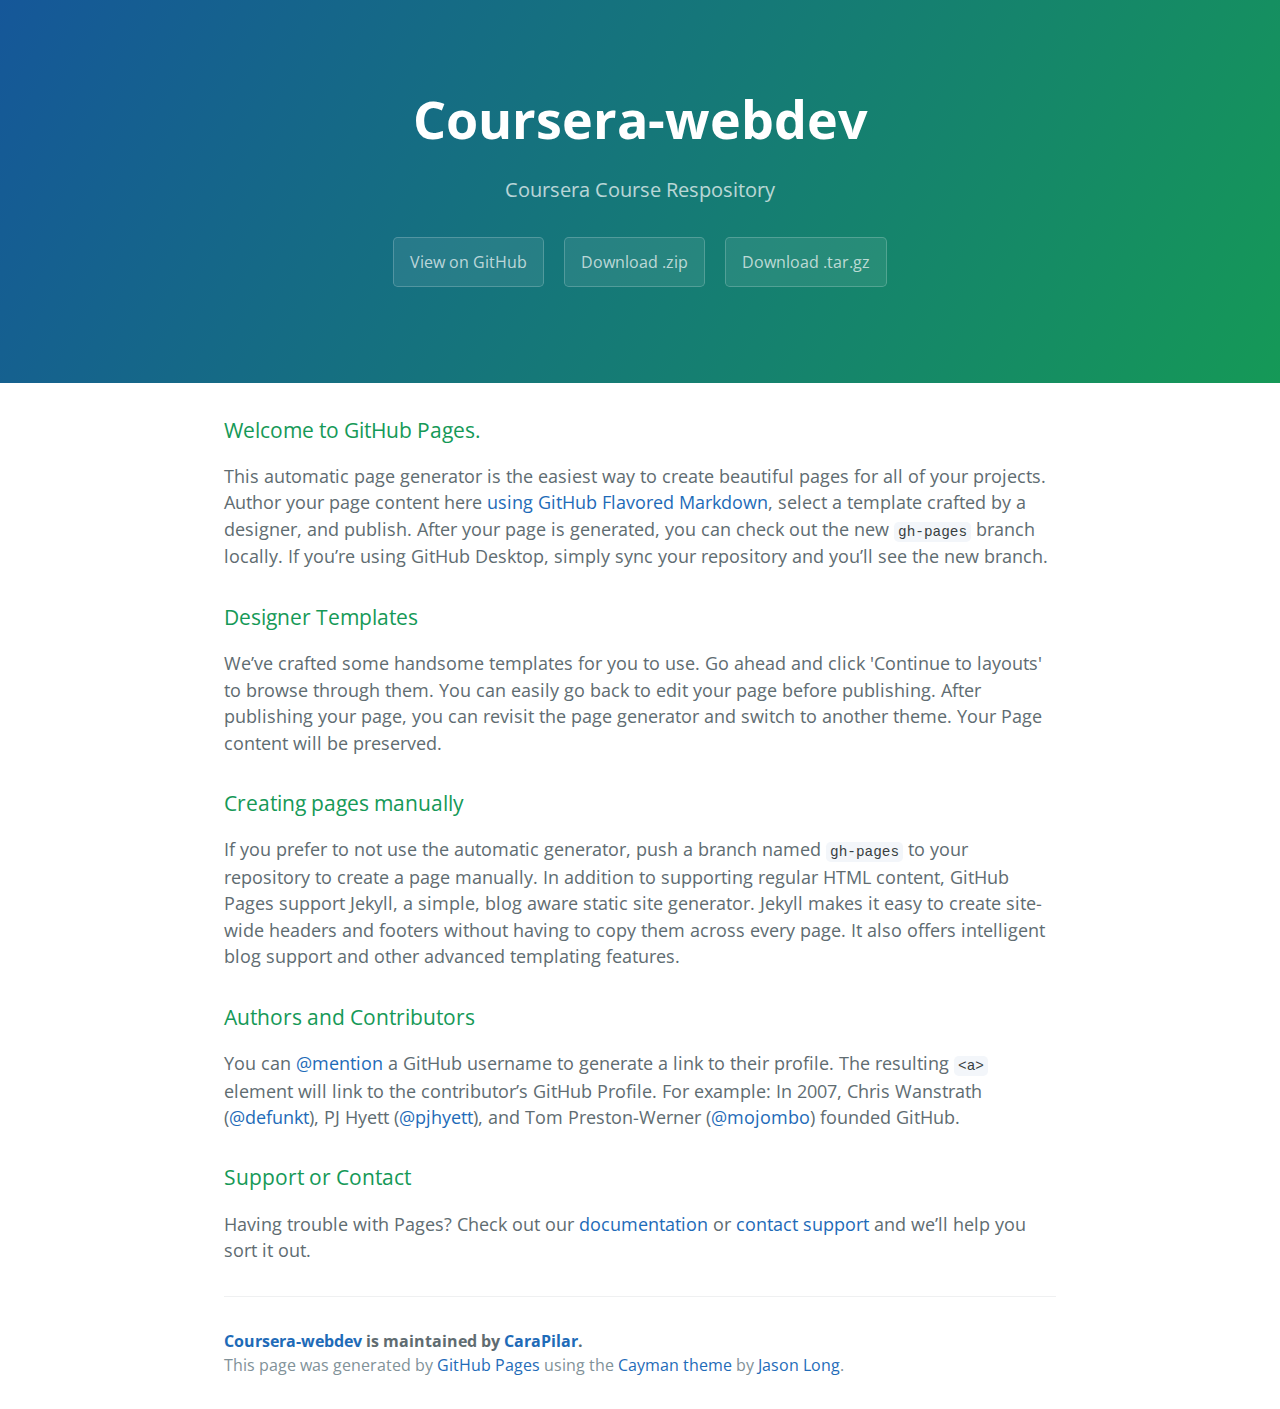
<file: index.html>
<!DOCTYPE html>
<html lang="en-us">
  <head>
    <meta charset="UTF-8">
    <title>Coursera-webdev by CaraPilar</title>
    <meta name="viewport" content="width=device-width, initial-scale=1">
    <link rel="stylesheet" type="text/css" href="stylesheets/normalize.css" media="screen">
    <link href='https://fonts.googleapis.com/css?family=Open+Sans:400,700' rel='stylesheet' type='text/css'>
    <link rel="stylesheet" type="text/css" href="stylesheets/stylesheet.css" media="screen">
    <link rel="stylesheet" type="text/css" href="stylesheets/github-light.css" media="screen">
  </head>
  <body>
    <section class="page-header">
      <h1 class="project-name">Coursera-webdev</h1>
      <h2 class="project-tagline">Coursera Course Respository</h2>
      <a href="https://github.com/CaraPilar/coursera-webdev" class="btn">View on GitHub</a>
      <a href="https://github.com/CaraPilar/coursera-webdev/zipball/master" class="btn">Download .zip</a>
      <a href="https://github.com/CaraPilar/coursera-webdev/tarball/master" class="btn">Download .tar.gz</a>
    </section>

    <section class="main-content">
      <h3>
<a id="welcome-to-github-pages" class="anchor" href="#welcome-to-github-pages" aria-hidden="true"><span aria-hidden="true" class="octicon octicon-link"></span></a>Welcome to GitHub Pages.</h3>

<p>This automatic page generator is the easiest way to create beautiful pages for all of your projects. Author your page content here <a href="https://guides.github.com/features/mastering-markdown/">using GitHub Flavored Markdown</a>, select a template crafted by a designer, and publish. After your page is generated, you can check out the new <code>gh-pages</code> branch locally. If you’re using GitHub Desktop, simply sync your repository and you’ll see the new branch.</p>

<h3>
<a id="designer-templates" class="anchor" href="#designer-templates" aria-hidden="true"><span aria-hidden="true" class="octicon octicon-link"></span></a>Designer Templates</h3>

<p>We’ve crafted some handsome templates for you to use. Go ahead and click 'Continue to layouts' to browse through them. You can easily go back to edit your page before publishing. After publishing your page, you can revisit the page generator and switch to another theme. Your Page content will be preserved.</p>

<h3>
<a id="creating-pages-manually" class="anchor" href="#creating-pages-manually" aria-hidden="true"><span aria-hidden="true" class="octicon octicon-link"></span></a>Creating pages manually</h3>

<p>If you prefer to not use the automatic generator, push a branch named <code>gh-pages</code> to your repository to create a page manually. In addition to supporting regular HTML content, GitHub Pages support Jekyll, a simple, blog aware static site generator. Jekyll makes it easy to create site-wide headers and footers without having to copy them across every page. It also offers intelligent blog support and other advanced templating features.</p>

<h3>
<a id="authors-and-contributors" class="anchor" href="#authors-and-contributors" aria-hidden="true"><span aria-hidden="true" class="octicon octicon-link"></span></a>Authors and Contributors</h3>

<p>You can <a href="https://help.github.com/articles/basic-writing-and-formatting-syntax/#mentioning-users-and-teams" class="user-mention">@mention</a> a GitHub username to generate a link to their profile. The resulting <code>&lt;a&gt;</code> element will link to the contributor’s GitHub Profile. For example: In 2007, Chris Wanstrath (<a href="https://github.com/defunkt" class="user-mention">@defunkt</a>), PJ Hyett (<a href="https://github.com/pjhyett" class="user-mention">@pjhyett</a>), and Tom Preston-Werner (<a href="https://github.com/mojombo" class="user-mention">@mojombo</a>) founded GitHub.</p>

<h3>
<a id="support-or-contact" class="anchor" href="#support-or-contact" aria-hidden="true"><span aria-hidden="true" class="octicon octicon-link"></span></a>Support or Contact</h3>

<p>Having trouble with Pages? Check out our <a href="https://help.github.com/pages">documentation</a> or <a href="https://github.com/contact">contact support</a> and we’ll help you sort it out.</p>

      <footer class="site-footer">
        <span class="site-footer-owner"><a href="https://github.com/CaraPilar/coursera-webdev">Coursera-webdev</a> is maintained by <a href="https://github.com/CaraPilar">CaraPilar</a>.</span>

        <span class="site-footer-credits">This page was generated by <a href="https://pages.github.com">GitHub Pages</a> using the <a href="https://github.com/jasonlong/cayman-theme">Cayman theme</a> by <a href="https://twitter.com/jasonlong">Jason Long</a>.</span>
      </footer>

    </section>

  
  </body>
</html>
</file>
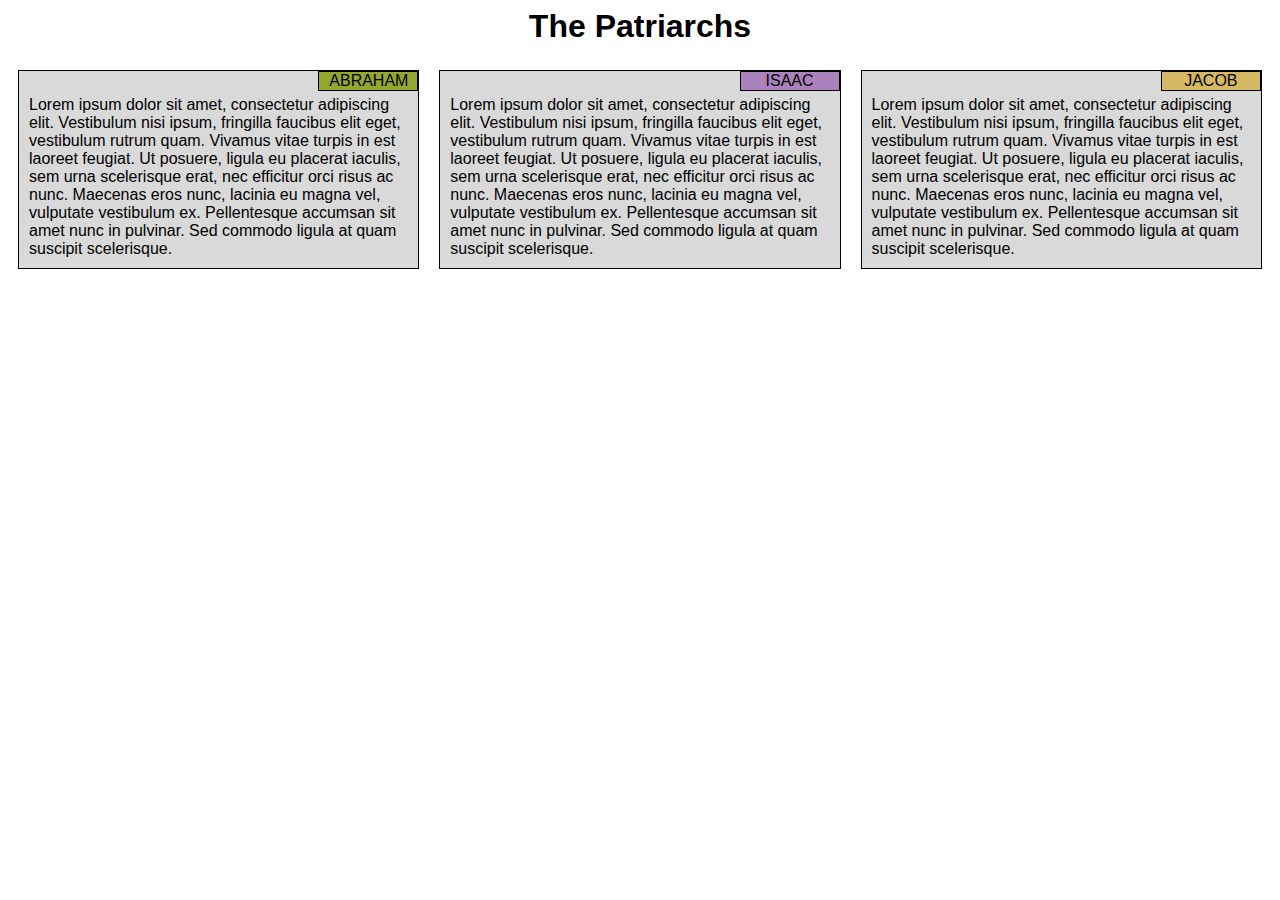
<file: assign1/index.html>
<html>
<head>
	<title>The Patriarchs</title>
	<link rel="stylesheet" href="css/styles.css">
	<meta name="viewport" content="width=device-width, initial-scale=1">
</head>
<body>
	<h1>The Patriarchs</h1>
	<div class="row">
		<div id="Abraham"class="col-md-6 col-lg-4"><div class="content"><div class="title">Abraham</div>Lorem ipsum dolor sit amet, consectetur adipiscing elit. Vestibulum nisi ipsum, fringilla faucibus elit eget, vestibulum rutrum quam. Vivamus vitae turpis in est laoreet feugiat. Ut posuere, ligula eu placerat iaculis, sem urna scelerisque erat, nec efficitur orci risus ac nunc. Maecenas eros nunc, lacinia eu magna vel, vulputate vestibulum ex. Pellentesque accumsan sit amet nunc in pulvinar. Sed commodo ligula at quam suscipit scelerisque.</div></div>
		<div id="Isaac" class="col-md-6 col-lg-4"><div class="content"><div class="title">Isaac</div>Lorem ipsum dolor sit amet, consectetur adipiscing elit. Vestibulum nisi ipsum, fringilla faucibus elit eget, vestibulum rutrum quam. Vivamus vitae turpis in est laoreet feugiat. Ut posuere, ligula eu placerat iaculis, sem urna scelerisque erat, nec efficitur orci risus ac nunc. Maecenas eros nunc, lacinia eu magna vel, vulputate vestibulum ex. Pellentesque accumsan sit amet nunc in pulvinar. Sed commodo ligula at quam suscipit scelerisque.</div></div>
		<div id="Jacob" class="col-md-12 col-lg-4"><div class="content"><div class="title">Jacob</div>Lorem ipsum dolor sit amet, consectetur adipiscing elit. Vestibulum nisi ipsum, fringilla faucibus elit eget, vestibulum rutrum quam. Vivamus vitae turpis in est laoreet feugiat. Ut posuere, ligula eu placerat iaculis, sem urna scelerisque erat, nec efficitur orci risus ac nunc. Maecenas eros nunc, lacinia eu magna vel, vulputate vestibulum ex. Pellentesque accumsan sit amet nunc in pulvinar. Sed commodo ligula at quam suscipit scelerisque.</div></div>


	</div>
</body>
</html>
</file>
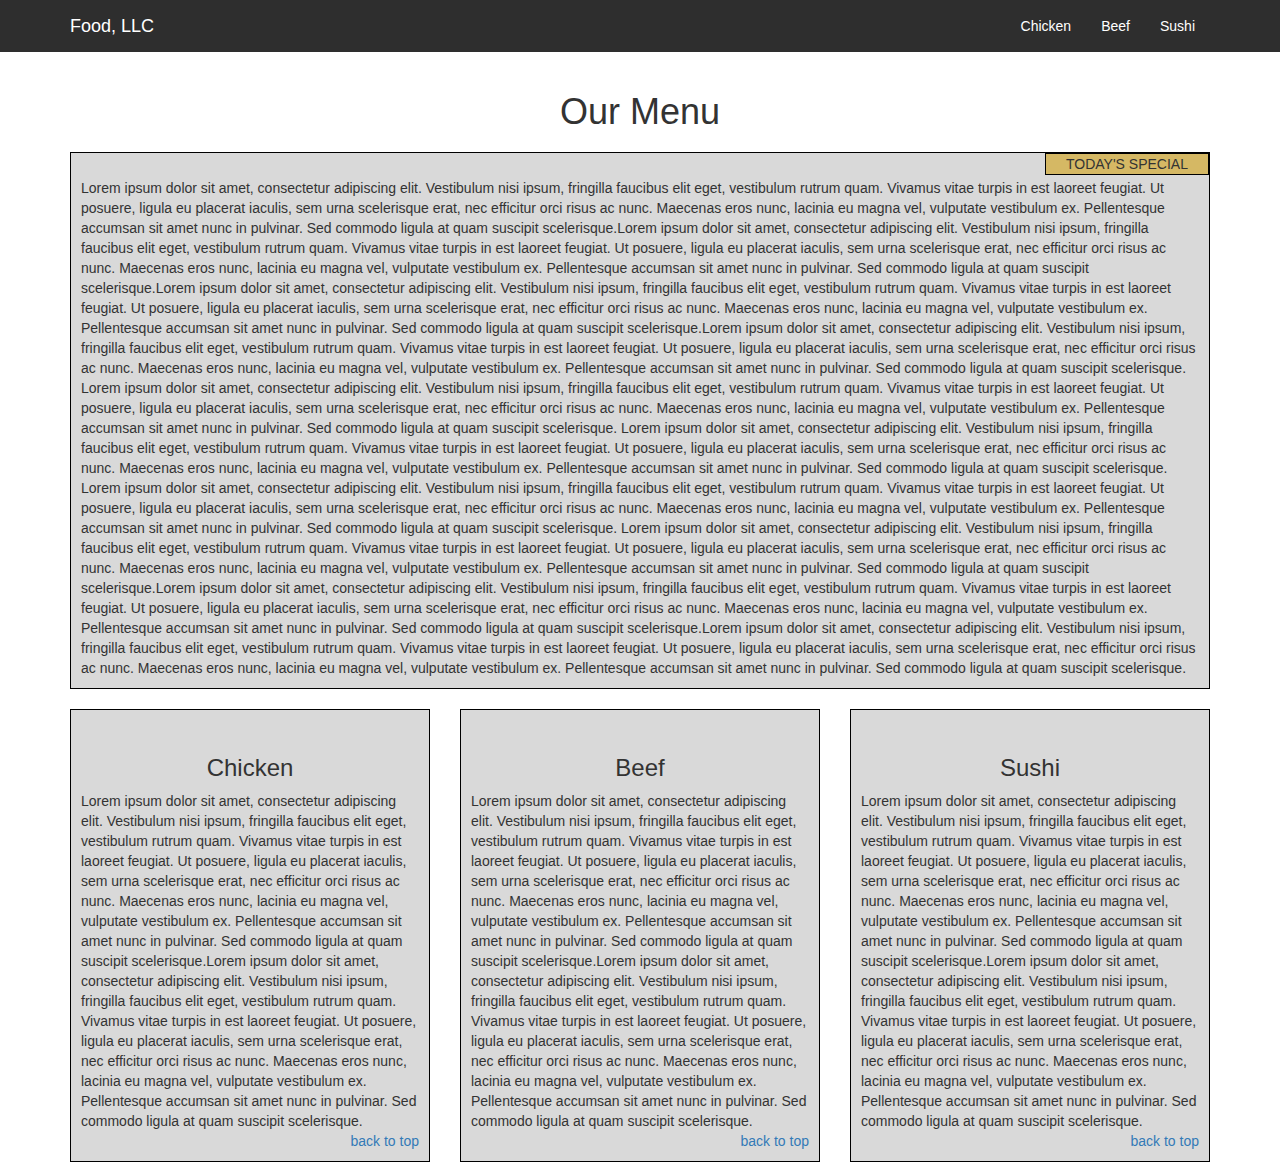
<file: module3/index.html>
<!doctype html>
<html lang="en">
	<head>
		<meta charset="utf-8">
		<meta http-equiv="X-UA-Compatible" content="IE=edge">
		<meta name="viewport" content="width=device-width, initial-scale=1">
		<title>Module 3 Assignment</title>
		<link rel="stylesheet" href="css/bootstrap.min.css">
		<link rel="stylesheet" href="css/styles.css">
		<link href='https://fonts.googleapis.com/css?family=Oxygen:400,300,700' rel='stylesheet' type='text/css'>
		<link href='https://fonts.googleapis.com/css?family=Lora' rel='stylesheet' type='text/css'>
	</head>
	<body>
		<header>
			<nav id="header-nav" class="navbar navbar-default">
				<div class="container">
					<div class="navbar-header">
						<div class="navbar-brand">
							<a href="index.html">Food, LLC</a>
						</div>
						<button id="navbarToggle" type="button" class="navbar-toggle collapsed" data-toggle="collapse" data-target="#collapsable-nav" aria-expanded="false">
							<span class="sr-only">Toggle navigation</span>
							<span class="icon-bar"></span>
							<span class="icon-bar"></span>
							<span class="icon-bar"></span>
						</button>
					</div>
					
					<div id="collapsable-nav" class="collapse navbar-collapse">
						<ul id="nav-list" class="nav navbar-nav navbar-right">
							<li id="navMenuButton">
								<a href="#Chicken">
									Chicken
								</a>
							</li>
							<li>
								<a href="#Beef">
									Beef
								</a>
							</li>
							<li>
								<a href="#Sushi">
									Sushi
								</a>
							</li>
						</ul><!-- #nav-list -->
					</div><!-- .collapse .navbar-collapse -->
				</div><!-- .container -->
							
			</nav><!-- #header-nav -->
		</header>
		<div class="container">
			<h1 id="Title" class="text-center">Our Menu</h1>
			<section>
				<div class="row">
					<div id="Special" class="col-xs-12">
						<div class="content">
							<div class="title">Today's Special</div>
							Lorem ipsum dolor sit amet, consectetur adipiscing elit. Vestibulum nisi ipsum, fringilla faucibus elit eget, vestibulum rutrum quam. Vivamus vitae turpis in est laoreet feugiat. Ut posuere, ligula eu placerat iaculis, sem urna scelerisque erat, nec efficitur orci risus ac nunc. Maecenas eros nunc, lacinia eu magna vel, vulputate vestibulum ex. Pellentesque accumsan sit amet nunc in pulvinar. Sed commodo ligula at quam suscipit scelerisque.Lorem ipsum dolor sit amet, consectetur adipiscing elit. Vestibulum nisi ipsum, fringilla faucibus elit eget, vestibulum rutrum quam. Vivamus vitae turpis in est laoreet feugiat. Ut posuere, ligula eu placerat iaculis, sem urna scelerisque erat, nec efficitur orci risus ac nunc. Maecenas eros nunc, lacinia eu magna vel, vulputate vestibulum ex. Pellentesque accumsan sit amet nunc in pulvinar. Sed commodo ligula at quam suscipit scelerisque.Lorem ipsum dolor sit amet, consectetur adipiscing elit. Vestibulum nisi ipsum, fringilla faucibus elit eget, vestibulum rutrum quam. Vivamus vitae turpis in est laoreet feugiat. Ut posuere, ligula eu placerat iaculis, sem urna scelerisque erat, nec efficitur orci risus ac nunc. Maecenas eros nunc, lacinia eu magna vel, vulputate vestibulum ex. Pellentesque accumsan sit amet nunc in pulvinar. Sed commodo ligula at quam suscipit scelerisque.Lorem ipsum dolor sit amet, consectetur adipiscing elit. Vestibulum nisi ipsum, fringilla faucibus elit eget, vestibulum rutrum quam. Vivamus vitae turpis in est laoreet feugiat. Ut posuere, ligula eu placerat iaculis, sem urna scelerisque erat, nec efficitur orci risus ac nunc. Maecenas eros nunc, lacinia eu magna vel, vulputate vestibulum ex. Pellentesque accumsan sit amet nunc in pulvinar. Sed commodo ligula at quam suscipit scelerisque.
							Lorem ipsum dolor sit amet, consectetur adipiscing elit. Vestibulum nisi ipsum, fringilla faucibus elit eget, vestibulum rutrum quam. Vivamus vitae turpis in est laoreet feugiat. Ut posuere, ligula eu placerat iaculis, sem urna scelerisque erat, nec efficitur orci risus ac nunc. Maecenas eros nunc, lacinia eu magna vel, vulputate vestibulum ex. Pellentesque accumsan sit amet nunc in pulvinar. Sed commodo ligula at quam suscipit scelerisque.
							Lorem ipsum dolor sit amet, consectetur adipiscing elit. Vestibulum nisi ipsum, fringilla faucibus elit eget, vestibulum rutrum quam. Vivamus vitae turpis in est laoreet feugiat. Ut posuere, ligula eu placerat iaculis, sem urna scelerisque erat, nec efficitur orci risus ac nunc. Maecenas eros nunc, lacinia eu magna vel, vulputate vestibulum ex. Pellentesque accumsan sit amet nunc in pulvinar. Sed commodo ligula at quam suscipit scelerisque.
							Lorem ipsum dolor sit amet, consectetur adipiscing elit. Vestibulum nisi ipsum, fringilla faucibus elit eget, vestibulum rutrum quam. Vivamus vitae turpis in est laoreet feugiat. Ut posuere, ligula eu placerat iaculis, sem urna scelerisque erat, nec efficitur orci risus ac nunc. Maecenas eros nunc, lacinia eu magna vel, vulputate vestibulum ex. Pellentesque accumsan sit amet nunc in pulvinar. Sed commodo ligula at quam suscipit scelerisque.
							Lorem ipsum dolor sit amet, consectetur adipiscing elit. Vestibulum nisi ipsum, fringilla faucibus elit eget, vestibulum rutrum quam. Vivamus vitae turpis in est laoreet feugiat. Ut posuere, ligula eu placerat iaculis, sem urna scelerisque erat, nec efficitur orci risus ac nunc. Maecenas eros nunc, lacinia eu magna vel, vulputate vestibulum ex. Pellentesque accumsan sit amet nunc in pulvinar. Sed commodo ligula at quam suscipit scelerisque.Lorem ipsum dolor sit amet, consectetur adipiscing elit. Vestibulum nisi ipsum, fringilla faucibus elit eget, vestibulum rutrum quam. Vivamus vitae turpis in est laoreet feugiat. Ut posuere, ligula eu placerat iaculis, sem urna scelerisque erat, nec efficitur orci risus ac nunc. Maecenas eros nunc, lacinia eu magna vel, vulputate vestibulum ex. Pellentesque accumsan sit amet nunc in pulvinar. Sed commodo ligula at quam suscipit scelerisque.Lorem ipsum dolor sit amet, consectetur adipiscing elit. Vestibulum nisi ipsum, fringilla faucibus elit eget, vestibulum rutrum quam. Vivamus vitae turpis in est laoreet feugiat. Ut posuere, ligula eu placerat iaculis, sem urna scelerisque erat, nec efficitur orci risus ac nunc. Maecenas eros nunc, lacinia eu magna vel, vulputate vestibulum ex. Pellentesque accumsan sit amet nunc in pulvinar. Sed commodo ligula at quam suscipit scelerisque.
						</div>
					
					</div>
		
				</div>
			</section>
			<section>
				<div class="row">
				
					<div id="Chicken"class="col-md-6 col-lg-4"><div class="content"><h3 class="text-center">Chicken</h3>Lorem ipsum dolor sit amet, consectetur adipiscing elit. Vestibulum nisi ipsum, fringilla faucibus elit eget, vestibulum rutrum quam. Vivamus vitae turpis in est laoreet feugiat. Ut posuere, ligula eu placerat iaculis, sem urna scelerisque erat, nec efficitur orci risus ac nunc. Maecenas eros nunc, lacinia eu magna vel, vulputate vestibulum ex. Pellentesque accumsan sit amet nunc in pulvinar. Sed commodo ligula at quam suscipit scelerisque.Lorem ipsum dolor sit amet, consectetur adipiscing elit. Vestibulum nisi ipsum, fringilla faucibus elit eget, vestibulum rutrum quam. Vivamus vitae turpis in est laoreet feugiat. Ut posuere, ligula eu placerat iaculis, sem urna scelerisque erat, nec efficitur orci risus ac nunc. Maecenas eros nunc, lacinia eu magna vel, vulputate vestibulum ex. Pellentesque accumsan sit amet nunc in pulvinar. Sed commodo ligula at quam suscipit scelerisque. <div class="back-to-top"><a href="#Title">back to top</a></div></div> </div>
					<div id="Beef" class="col-md-6 col-lg-4"><div class="content"><h3 class="text-center">Beef</h3>Lorem ipsum dolor sit amet, consectetur adipiscing elit. Vestibulum nisi ipsum, fringilla faucibus elit eget, vestibulum rutrum quam. Vivamus vitae turpis in est laoreet feugiat. Ut posuere, ligula eu placerat iaculis, sem urna scelerisque erat, nec efficitur orci risus ac nunc. Maecenas eros nunc, lacinia eu magna vel, vulputate vestibulum ex. Pellentesque accumsan sit amet nunc in pulvinar. Sed commodo ligula at quam suscipit scelerisque.Lorem ipsum dolor sit amet, consectetur adipiscing elit. Vestibulum nisi ipsum, fringilla faucibus elit eget, vestibulum rutrum quam. Vivamus vitae turpis in est laoreet feugiat. Ut posuere, ligula eu placerat iaculis, sem urna scelerisque erat, nec efficitur orci risus ac nunc. Maecenas eros nunc, lacinia eu magna vel, vulputate vestibulum ex. Pellentesque accumsan sit amet nunc in pulvinar. Sed commodo ligula at quam suscipit scelerisque.<div class="back-to-top"><a href="#Title">back to top</a></div></div> </div>
					<div id="Sushi" class="col-md-12 col-lg-4"><div class="content"><h3 class="text-center">Sushi</h3>Lorem ipsum dolor sit amet, consectetur adipiscing elit. Vestibulum nisi ipsum, fringilla faucibus elit eget, vestibulum rutrum quam. Vivamus vitae turpis in est laoreet feugiat. Ut posuere, ligula eu placerat iaculis, sem urna scelerisque erat, nec efficitur orci risus ac nunc. Maecenas eros nunc, lacinia eu magna vel, vulputate vestibulum ex. Pellentesque accumsan sit amet nunc in pulvinar. Sed commodo ligula at quam suscipit scelerisque.Lorem ipsum dolor sit amet, consectetur adipiscing elit. Vestibulum nisi ipsum, fringilla faucibus elit eget, vestibulum rutrum quam. Vivamus vitae turpis in est laoreet feugiat. Ut posuere, ligula eu placerat iaculis, sem urna scelerisque erat, nec efficitur orci risus ac nunc. Maecenas eros nunc, lacinia eu magna vel, vulputate vestibulum ex. Pellentesque accumsan sit amet nunc in pulvinar. Sed commodo ligula at quam suscipit scelerisque.<div class="back-to-top"><a href="#Title">back to top</a></div></div></div>
				</div>
			</section>
			
		</div>
		<!-- jQuery (Bootstrap JS plugins depend on it) -->
		<script src="js/jquery-2.1.4.min.js"></script>
		<script src="js/bootstrap.min.js"></script>
	</body>
</html>
</file>
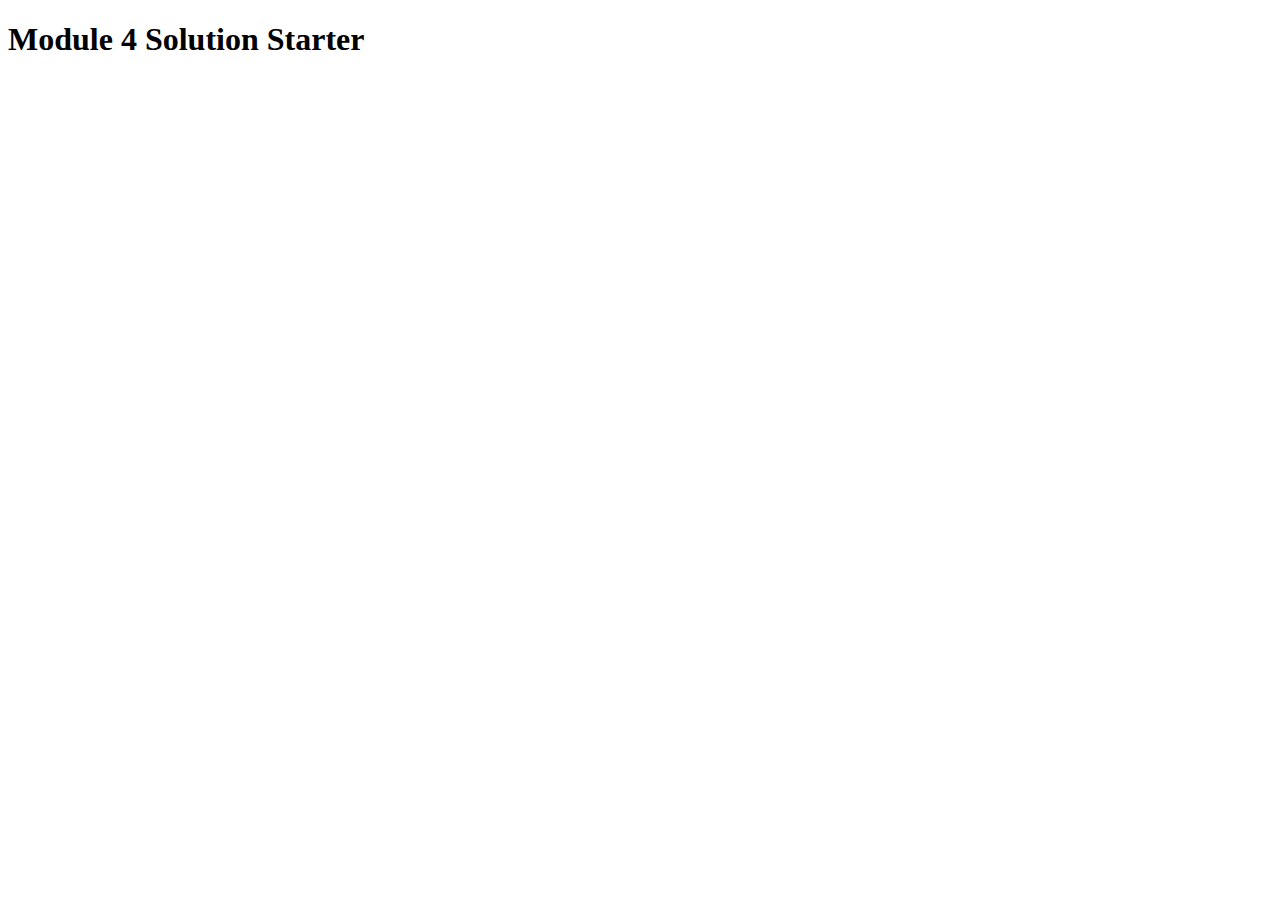
<file: module4/index.html>
<!DOCTYPE html>
<html>
<head>
  <meta charset="utf-8">
  <title>Module 4 Solution Starter</title>
  <script>
    var names = []; // DO NOT REMOVE
  </script>
  <script src="SpeakHello.js"></script>
  <script src="SpeakGoodBye.js"></script>
  <script src="script.js"></script>
</head>
<body>
  <h1>Module 4 Solution Starter</h1>
</body>
</html>
</file>
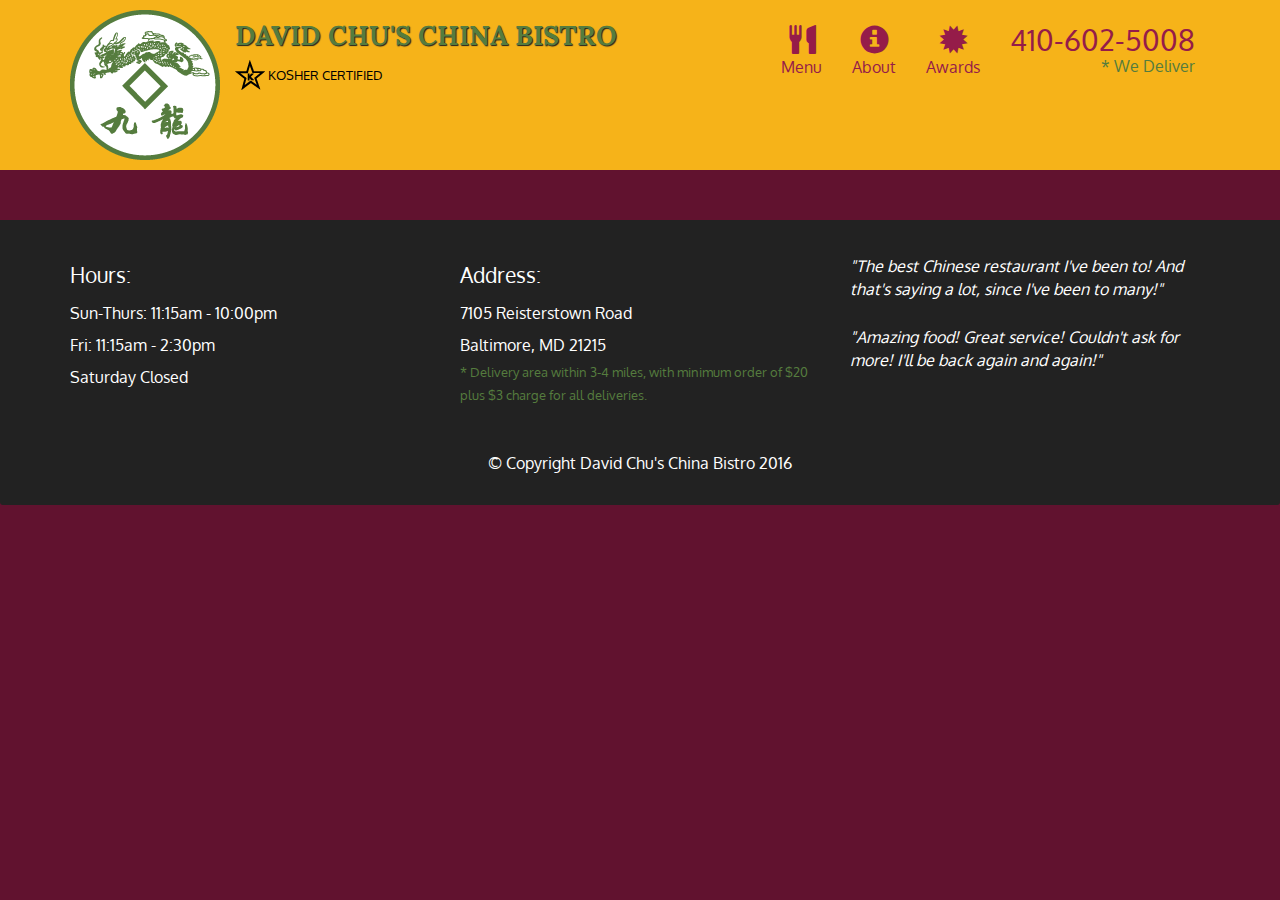
<file: Assignments/module4-solution-starter/index.html>
<!doctype html>
<html lang="en">
  <head>
    <meta charset="utf-8">
    <meta http-equiv="X-UA-Compatible" content="IE=edge">
    <meta name="viewport" content="width=device-width, initial-scale=1">
    <title>David Chu's China Bistro</title>
    <link rel="stylesheet" href="css/bootstrap.min.css">
    <link rel="stylesheet" href="css/styles.css">
    <link href='https://fonts.googleapis.com/css?family=Oxygen:400,300,700' rel='stylesheet' type='text/css'>
    <link href='https://fonts.googleapis.com/css?family=Lora' rel='stylesheet' type='text/css'>
  </head>
<body>
  <header>
    <nav id="header-nav" class="navbar navbar-default">
      <div class="container">
        <div class="navbar-header">
          <a href="index.html" class="pull-left visible-md visible-lg">
            <div id="logo-img" alt="Logo image"></div>
          </a>

          <div class="navbar-brand">
            <a href="index.html"><h1>David Chu's China Bistro</h1></a>
            <p>
              <img src="images/star-k-logo.png" alt="Kosher certification">
              <span>Kosher Certified</span>
            </p>
          </div>

          <button id="navbarToggle" type="button" class="navbar-toggle collapsed" data-toggle="collapse" data-target="#collapsable-nav" aria-expanded="false">
            <span class="sr-only">Toggle navigation</span>
            <span class="icon-bar"></span>
            <span class="icon-bar"></span>
            <span class="icon-bar"></span>
          </button>
        </div>
        
        <div id="collapsable-nav" class="collapse navbar-collapse">
           <ul id="nav-list" class="nav navbar-nav navbar-right">
            <li id="navHomeButton" class="visible-xs active">
              <a href="index.html">
                <span class="glyphicon glyphicon-home"></span> Home</a>
            </li>
            <li id="navMenuButton">
              <a href="#" onclick="$dc.loadMenuCategories();">
                <span class="glyphicon glyphicon-cutlery"></span><br class="hidden-xs"> Menu</a>
            </li>
            <li>
              <a href="#">
                <span class="glyphicon glyphicon-info-sign"></span><br class="hidden-xs"> About</a>
            </li>
            <li>
              <a href="#">
                <span class="glyphicon glyphicon-certificate"></span><br class="hidden-xs"> Awards</a>
            </li>
            <li id="phone" class="hidden-xs">
              <a href="tel:410-602-5008">
                <span>410-602-5008</span></a><div>* We Deliver</div>
            </li>
          </ul><!-- #nav-list -->
        </div><!-- .collapse .navbar-collapse -->
      </div><!-- .container -->
    </nav><!-- #header-nav -->
  </header>

  <div id="call-btn" class="visible-xs">
    <a class="btn" href="tel:410-602-5008">
    <span class="glyphicon glyphicon-earphone"></span>
    410-602-5008
    </a>
  </div>
  <div id="xs-deliver" class="text-center visible-xs">* We Deliver</div>

  <div id="main-content" class="container"></div>

  <footer class="panel-footer">
    <div class="container">
      <div class="row">
        <section id="hours" class="col-sm-4">
          <span>Hours:</span><br>
          Sun-Thurs: 11:15am - 10:00pm<br>
          Fri: 11:15am - 2:30pm<br>
          Saturday Closed
          <hr class="visible-xs">
        </section>
        <section id="address" class="col-sm-4">
          <span>Address:</span><br>
          7105 Reisterstown Road<br>
          Baltimore, MD 21215
          <p>* Delivery area within 3-4 miles, with minimum order of $20 plus $3 charge for all deliveries.</p>
          <hr class="visible-xs">
        </section>
        <section id="testimonials" class="col-sm-4">
          <p>"The best Chinese restaurant I've been to! And that's saying a lot, since I've been to many!"</p>
          <p>"Amazing food! Great service! Couldn't ask for more! I'll be back again and again!"</p>
        </section>
      </div>
      <div class="text-center">&copy; Copyright David Chu's China Bistro 2016</div>
    </div>
  </footer>

  <!-- jQuery (Bootstrap JS plugins depend on it) -->
  <script src="js/jquery-2.1.4.min.js"></script>
  <script src="js/bootstrap.min.js"></script>
  <script src="js/ajax-utils.js"></script>
  <script src="js/script.js"></script>
</body>
</html>
</file>
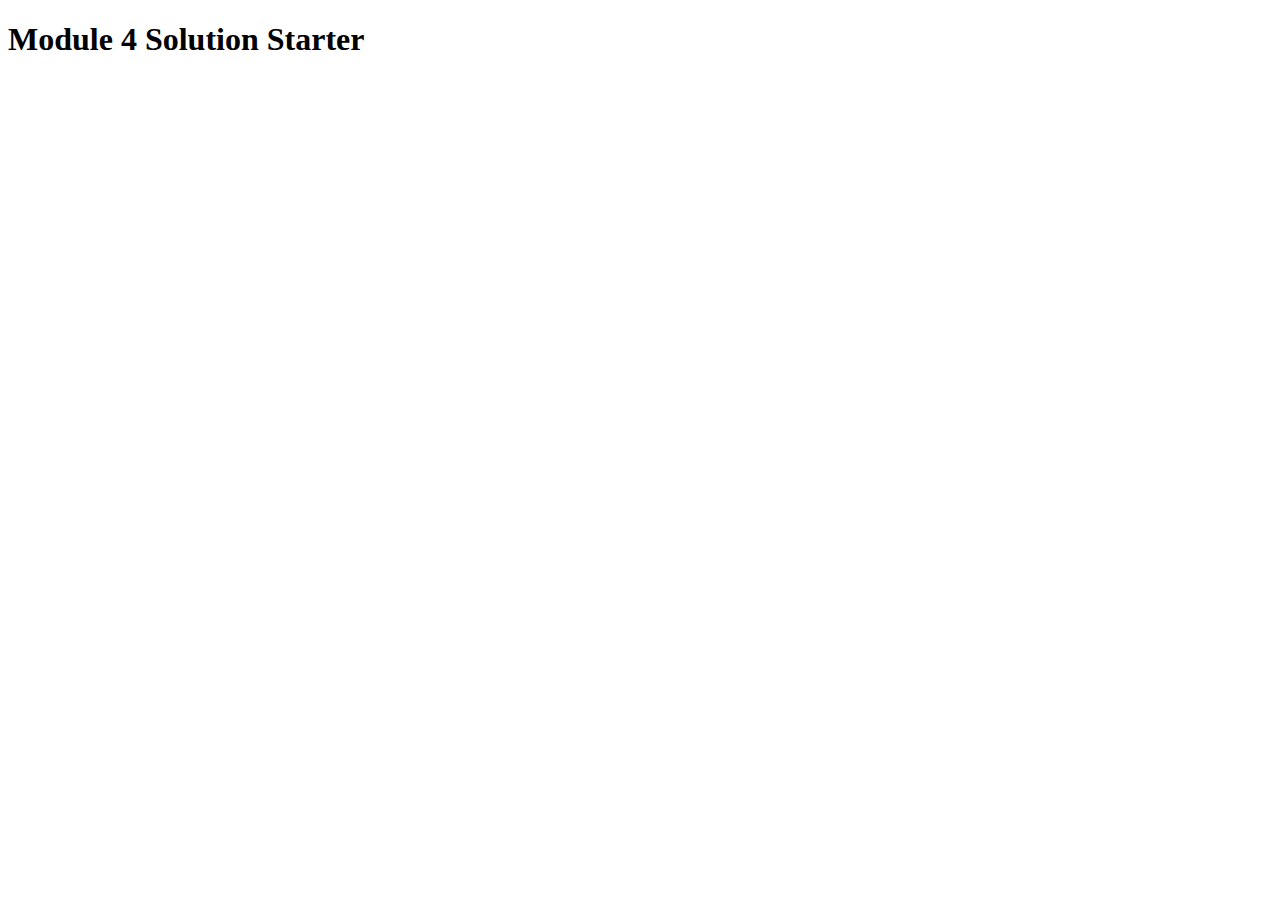
<file: Assignments/version2/module4-solution-starter/easier/index.html>
<!DOCTYPE html>
<html>
<head>
  <meta charset="utf-8">
  <title>Module 4 Solution Starter</title>
  <script src="SpeakHello.js"></script>
  <script src="SpeakGoodBye.js"></script>
  <script src="script.js"></script>
</head>
<body>
  <h1>Module 4 Solution Starter</h1>
</body>
</html>
</file>
<file: stylesheets/stylesheet.css>
* {
  box-sizing: border-box; }

body {
  padding: 0;
  margin: 0;
  font-family: "Open Sans", "Helvetica Neue", Helvetica, Arial, sans-serif;
  font-size: 16px;
  line-height: 1.5;
  color: #606c71; }

a {
  color: #1e6bb8;
  text-decoration: none; }
  a:hover {
    text-decoration: underline; }

.btn {
  display: inline-block;
  margin-bottom: 1rem;
  color: rgba(255, 255, 255, 0.7);
  background-color: rgba(255, 255, 255, 0.08);
  border-color: rgba(255, 255, 255, 0.2);
  border-style: solid;
  border-width: 1px;
  border-radius: 0.3rem;
  transition: color 0.2s, background-color 0.2s, border-color 0.2s; }
  .btn + .btn {
    margin-left: 1rem; }

.btn:hover {
  color: rgba(255, 255, 255, 0.8);
  text-decoration: none;
  background-color: rgba(255, 255, 255, 0.2);
  border-color: rgba(255, 255, 255, 0.3); }

@media screen and (min-width: 64em) {
  .btn {
    padding: 0.75rem 1rem; } }

@media screen and (min-width: 42em) and (max-width: 64em) {
  .btn {
    padding: 0.6rem 0.9rem;
    font-size: 0.9rem; } }

@media screen and (max-width: 42em) {
  .btn {
    display: block;
    width: 100%;
    padding: 0.75rem;
    font-size: 0.9rem; }
    .btn + .btn {
      margin-top: 1rem;
      margin-left: 0; } }

.page-header {
  color: #fff;
  text-align: center;
  background-color: #159957;
  background-image: linear-gradient(120deg, #155799, #159957); }

@media screen and (min-width: 64em) {
  .page-header {
    padding: 5rem 6rem; } }

@media screen and (min-width: 42em) and (max-width: 64em) {
  .page-header {
    padding: 3rem 4rem; } }

@media screen and (max-width: 42em) {
  .page-header {
    padding: 2rem 1rem; } }

.project-name {
  margin-top: 0;
  margin-bottom: 0.1rem; }

@media screen and (min-width: 64em) {
  .project-name {
    font-size: 3.25rem; } }

@media screen and (min-width: 42em) and (max-width: 64em) {
  .project-name {
    font-size: 2.25rem; } }

@media screen and (max-width: 42em) {
  .project-name {
    font-size: 1.75rem; } }

.project-tagline {
  margin-bottom: 2rem;
  font-weight: normal;
  opacity: 0.7; }

@media screen and (min-width: 64em) {
  .project-tagline {
    font-size: 1.25rem; } }

@media screen and (min-width: 42em) and (max-width: 64em) {
  .project-tagline {
    font-size: 1.15rem; } }

@media screen and (max-width: 42em) {
  .project-tagline {
    font-size: 1rem; } }

.main-content :first-child {
  margin-top: 0; }
.main-content img {
  max-width: 100%; }
.main-content h1, .main-content h2, .main-content h3, .main-content h4, .main-content h5, .main-content h6 {
  margin-top: 2rem;
  margin-bottom: 1rem;
  font-weight: normal;
  color: #159957; }
.main-content p {
  margin-bottom: 1em; }
.main-content code {
  padding: 2px 4px;
  font-family: Consolas, "Liberation Mono", Menlo, Courier, monospace;
  font-size: 0.9rem;
  color: #383e41;
  background-color: #f3f6fa;
  border-radius: 0.3rem; }
.main-content pre {
  padding: 0.8rem;
  margin-top: 0;
  margin-bottom: 1rem;
  font: 1rem Consolas, "Liberation Mono", Menlo, Courier, monospace;
  color: #567482;
  word-wrap: normal;
  background-color: #f3f6fa;
  border: solid 1px #dce6f0;
  border-radius: 0.3rem; }
  .main-content pre > code {
    padding: 0;
    margin: 0;
    font-size: 0.9rem;
    color: #567482;
    word-break: normal;
    white-space: pre;
    background: transparent;
    border: 0; }
.main-content .highlight {
  margin-bottom: 1rem; }
  .main-content .highlight pre {
    margin-bottom: 0;
    word-break: normal; }
.main-content .highlight pre, .main-content pre {
  padding: 0.8rem;
  overflow: auto;
  font-size: 0.9rem;
  line-height: 1.45;
  border-radius: 0.3rem; }
.main-content pre code, .main-content pre tt {
  display: inline;
  max-width: initial;
  padding: 0;
  margin: 0;
  overflow: initial;
  line-height: inherit;
  word-wrap: normal;
  background-color: transparent;
  border: 0; }
  .main-content pre code:before, .main-content pre code:after, .main-content pre tt:before, .main-content pre tt:after {
    content: normal; }
.main-content ul, .main-content ol {
  margin-top: 0; }
.main-content blockquote {
  padding: 0 1rem;
  margin-left: 0;
  color: #819198;
  border-left: 0.3rem solid #dce6f0; }
  .main-content blockquote > :first-child {
    margin-top: 0; }
  .main-content blockquote > :last-child {
    margin-bottom: 0; }
.main-content table {
  display: block;
  width: 100%;
  overflow: auto;
  word-break: normal;
  word-break: keep-all; }
  .main-content table th {
    font-weight: bold; }
  .main-content table th, .main-content table td {
    padding: 0.5rem 1rem;
    border: 1px solid #e9ebec; }
.main-content dl {
  padding: 0; }
  .main-content dl dt {
    padding: 0;
    margin-top: 1rem;
    font-size: 1rem;
    font-weight: bold; }
  .main-content dl dd {
    padding: 0;
    margin-bottom: 1rem; }
.main-content hr {
  height: 2px;
  padding: 0;
  margin: 1rem 0;
  background-color: #eff0f1;
  border: 0; }

@media screen and (min-width: 64em) {
  .main-content {
    max-width: 64rem;
    padding: 2rem 6rem;
    margin: 0 auto;
    font-size: 1.1rem; } }

@media screen and (min-width: 42em) and (max-width: 64em) {
  .main-content {
    padding: 2rem 4rem;
    font-size: 1.1rem; } }

@media screen and (max-width: 42em) {
  .main-content {
    padding: 2rem 1rem;
    font-size: 1rem; } }

.site-footer {
  padding-top: 2rem;
  margin-top: 2rem;
  border-top: solid 1px #eff0f1; }

.site-footer-owner {
  display: block;
  font-weight: bold; }

.site-footer-credits {
  color: #819198; }

@media screen and (min-width: 64em) {
  .site-footer {
    font-size: 1rem; } }

@media screen and (min-width: 42em) and (max-width: 64em) {
  .site-footer {
    font-size: 1rem; } }

@media screen and (max-width: 42em) {
  .site-footer {
    font-size: 0.9rem; } }
</file>
<file: stylesheets/github-light.css>
/*
The MIT License (MIT)

Copyright (c) 2015 GitHub, Inc.

Permission is hereby granted, free of charge, to any person obtaining a copy
of this software and associated documentation files (the "Software"), to deal
in the Software without restriction, including without limitation the rights
to use, copy, modify, merge, publish, distribute, sublicense, and/or sell
copies of the Software, and to permit persons to whom the Software is
furnished to do so, subject to the following conditions:

The above copyright notice and this permission notice shall be included in all
copies or substantial portions of the Software.

THE SOFTWARE IS PROVIDED "AS IS", WITHOUT WARRANTY OF ANY KIND, EXPRESS OR
IMPLIED, INCLUDING BUT NOT LIMITED TO THE WARRANTIES OF MERCHANTABILITY,
FITNESS FOR A PARTICULAR PURPOSE AND NONINFRINGEMENT. IN NO EVENT SHALL THE
AUTHORS OR COPYRIGHT HOLDERS BE LIABLE FOR ANY CLAIM, DAMAGES OR OTHER
LIABILITY, WHETHER IN AN ACTION OF CONTRACT, TORT OR OTHERWISE, ARISING FROM,
OUT OF OR IN CONNECTION WITH THE SOFTWARE OR THE USE OR OTHER DEALINGS IN THE
SOFTWARE.

*/

.pl-c /* comment */ {
  color: #969896;
}

.pl-c1      /* constant, markup.raw, meta.diff.header, meta.module-reference, meta.property-name, support, support.constant, support.variable, variable.other.constant */,
.pl-s .pl-v /* string variable */ {
  color: #0086b3;
}

.pl-e  /* entity */,
.pl-en /* entity.name */ {
  color: #795da3;
}

.pl-s .pl-s1 /* string source */,
.pl-smi      /* storage.modifier.import, storage.modifier.package, storage.type.java, variable.other, variable.parameter.function */ {
  color: #333;
}

.pl-ent /* entity.name.tag */ {
  color: #63a35c;
}

.pl-k /* keyword, storage, storage.type */ {
  color: #a71d5d;
}

.pl-pds              /* punctuation.definition.string, string.regexp.character-class */,
.pl-s                /* string */,
.pl-s .pl-pse .pl-s1 /* string punctuation.section.embedded source */,
.pl-sr               /* string.regexp */,
.pl-sr .pl-cce       /* string.regexp constant.character.escape */,
.pl-sr .pl-sra       /* string.regexp string.regexp.arbitrary-repitition */,
.pl-sr .pl-sre       /* string.regexp source.ruby.embedded */ {
  color: #183691;
}

.pl-v /* variable */ {
  color: #ed6a43;
}

.pl-id /* invalid.deprecated */ {
  color: #b52a1d;
}

.pl-ii /* invalid.illegal */ {
  background-color: #b52a1d;
  color: #f8f8f8;
}

.pl-sr .pl-cce /* string.regexp constant.character.escape */ {
  color: #63a35c;
  font-weight: bold;
}

.pl-ml /* markup.list */ {
  color: #693a17;
}

.pl-mh        /* markup.heading */,
.pl-mh .pl-en /* markup.heading entity.name */,
.pl-ms        /* meta.separator */ {
  color: #1d3e81;
  font-weight: bold;
}

.pl-mq /* markup.quote */ {
  color: #008080;
}

.pl-mi /* markup.italic */ {
  color: #333;
  font-style: italic;
}

.pl-mb /* markup.bold */ {
  color: #333;
  font-weight: bold;
}

.pl-md /* markup.deleted, meta.diff.header.from-file */ {
  background-color: #ffecec;
  color: #bd2c00;
}

.pl-mi1 /* markup.inserted, meta.diff.header.to-file */ {
  background-color: #eaffea;
  color: #55a532;
}

.pl-mdr /* meta.diff.range */ {
  color: #795da3;
  font-weight: bold;
}

.pl-mo /* meta.output */ {
  color: #1d3e81;
}
</file>
<file: assign1/css/styles.css>
/********** Base styles **********/
* {
	box-sizing: border-box;
}
body{
	font-family: 'Helvetica';
}
h1 {
	margin-bottom: 15px;
	text-align: center;
}

/* Simple Responsive Framework. */
.row {
	width: 100%;
}
.row .title {
	border: 1px solid black;
	text-transform: uppercase;
	position: absolute;
	right: 0;
	top: 0;
	padding: 0 10px;
	width: 100px;
	text-align: center;
}
#Abraham .title {
	background-color: #94a82f;
}
#Isaac .title {
	background-color: #ac82bc;
}
#Jacob .title {
	background-color: #d5b864;
}
.row > div {
	margin: 10px 0;
}
.row > div > .content {
	border: 1px solid black;
	background-color: #d9d9d9;
	margin-right: auto;
	margin-left: auto;
	font-family: Helvetica;
	padding: 25px 10px 10px;
	position: relative;
}

/********** Large devices only **********/
@media (min-width:992px) {
	.row > div {
		margin: 0;
	}
	.col-lg-1, .col-lg-2, .col-lg-3, .col-lg-4, .col-lg-5, .col-lg-6, .col-lg-7, .col-lg-8, .col-lg-9, .col-lg-10, .col-lg-11, .col-lg-12 {
		float: left;
		padding: 10px;
	}
	.col-lg-1 {
		width: 8.33%;
	}
	.col-lg-2 {
		width: 16.66%;
	}
	.col-lg-3 {
		width: 25%;
	}
	.col-lg-4 {
		width: 33.33%;
	}
	.col-lg-5 {
		width: 41.66%;
	}
	.col-lg-6 {
		width: 50%;
	}
	.col-lg-7 {
		width: 58.33%;
	}
	.col-lg-8 {
		width: 66.66%;
	}
	.col-lg-9 {
		width: 74.99%;
	}
	.col-lg-10 {
		width: 83.33%;
	}
	.col-lg-11 {
		width: 91.66%;
	}
	.col-lg-12 {
		width: 100%;
	}
}

/********** Medium devices only **********/
@media (min-width:768px) and (max-width:991px) {
	.row > div {
		margin: 0;
	}
	.col-md-1, .col-md-2, .col-md-3, .col-md-4, .col-md-5, .col-md-6, .col-md-7, .col-md-8, .col-md-9, .col-md-10, .col-md-11, .col-md-12 {
		float: left;
		padding: 10px;
	}
	.col-md-1 {
		width: 8.33%;
	}
	.col-md-2 {
		width: 16.66%;
	}
	.col-md-3 {
		width: 25%;
	}
	.col-md-4 {
		width: 33.33%;
	}
	.col-md-5 {
		width: 41.66%;
	}
	.col-md-6 {
		width: 50%;
	}
	.col-md-7 {
		width: 58.33%;
	}
	.col-md-8 {
		width: 66.66%;
	}
	.col-md-9 {
		width: 74.99%;
	}
	.col-md-10 {
		width: 83.33%;
	}
	.col-md-11 {
		width: 91.66%;
	}
	.col-md-12 {
		width: 100%;
	}
}
</file>
<file: module3/css/styles.css>
/********** Base styles **********/
* {
  box-sizing: border-box;
}
body{
  font-family: 'Helvetica';
}



/*Header*/
.navbar{
  border-radius: 0;
}
.navbar-default {
    background-color: #2e2e2e;
    border-color: #2e2e2e;
}
.navbar-default .navbar-brand a,.navbar-default .navbar-nav > li > a, .navbar-default .navbar-nav > li > a:focus, .navbar-default .navbar-nav > li > a:hover{
  color: #fff;
}
/*Content Section*/
.row .title {
  border: 1px solid black;
  text-transform: uppercase;
  position: absolute;
  right: 0;
  top: 0;
  padding: 0 20px;
  display: inline-block;
  text-align: center;
}
#Special .title {
  background-color: #d5b864;
}
#Chicken .title {
  background-color: #94a82f;
}
#Sushi .title {
  background-color: #ac82bc;
}
#Beef .title {
  background-color: #d5b864;
}
.row  > div {
  margin: 10px auto;
}
.row  .content {
  border: 1px solid black;
  background-color: #d9d9d9;
  margin-right: auto;
  margin-left: auto;
  font-family: Helvetica;
  padding: 25px 10px 10px;
  position: relative;
}
.bs-grid{
  height:1000px;
  background-color: #d9d9d9;
}
.back-to-top{
  text-align: right
}



/********** Large devices only **********/
@media (min-width: 1200px) {

}

/********** Medium devices only **********/
@media (min-width: 992px) and (max-width: 1199px) {

}

/********** Small devices only **********/
@media (min-width: 768px) and (max-width: 991px) {

}

/********** Extra small devices only **********/
@media (max-width: 767px) {
  }
</file>
<file: Assignments/module4-solution-starter/css/styles.css>
body {
  font-size: 16px;
  color: #fff;
  background-color: #61122f;
  font-family: 'Oxygen', sans-serif;
}

/** HEADER **/
#header-nav {
  background-color: #f6b319;
  border-radius: 0;
  border: 0;
}

#logo-img {
  background: url('../images/restaurant-logo_large.png') no-repeat;
  width: 150px;
  height: 150px;
  margin: 10px 15px 10px 0;
}

.navbar-brand {
  padding-top: 25px;
}
.navbar-brand h1 { /* Restaurant name */
  font-family: 'Lora', serif;
  color: #557c3e;
  font-size: 1.5em;
  text-transform: uppercase;
  font-weight: bold;
  text-shadow: 1px 1px 1px #222;
  margin-top: 0;
  margin-bottom: 0;
  line-height: .75;
}
.navbar-brand a:hover, .navbar-brand a:focus {
  text-decoration: none;
}
.navbar-brand p { /* Kosher cert */
  color: #000;
  text-transform: uppercase;
  font-size: .7em;
  margin-top: 15px;
}
.navbar-brand p span { /* Star-K */
  vertical-align: middle;
}

#nav-list {
  margin-top: 10px;
}
#nav-list a {
  color: #951C49;
  text-align: center;
}
#nav-list a:hover {
  background: #E7E7E7;
}
#nav-list a span {
  font-size: 1.8em;
}

#phone {
  margin-top: 5px;
}
#phone a { /* Phone number */
  text-align: right;
  padding-bottom: 0;
}
#phone div { /* We Deliver */
  color: #557c3e;
  text-align: right;
  padding-right: 15px;
}

.navbar-header button.navbar-toggle, .navbar-header .icon-bar {
  border: 1px solid #61122f;
}
.navbar-header button.navbar-toggle {
  clear: both;
  margin-top: -30px;
}
/* END HEADER */

/* FOOTER */
.panel-footer {
  margin-top: 30px;
  padding-top: 35px;
  padding-bottom: 30px;
  background-color: #222;
  border-top: 0;
}
.panel-footer div.row {
  margin-bottom: 35px;
}
#hours, #address {
  line-height: 2;
}
#hours > span, #address > span {
  font-size: 1.3em;
}
#address p {
  color: #557c3e;
  font-size: .8em;
  line-height: 1.8;
}
#testimonials {
  font-style: italic;
}
#testimonials p:nth-child(2) {
  margin-top: 25px;
}
/* END FOOTER */



/* HOME PAGE */
.container .jumbotron {
  box-shadow: 0 0 50px #3F0C1F;
  border: 2px solid #3F0C1F;
}

#menu-tile, #specials-tile, #map-tile {
  height: 250px;
  width: 100%;
  margin-bottom: 15px;
  position: relative;
  border: 2px solid #3F0C1F;
  overflow: hidden;
}
#menu-tile:hover, #specials-tile:hover, #map-tile:hover {
  box-shadow: 0 1px 5px 1px #cccccc;
}
#menu-tile {
  background: url('../images/menu-tile.jpg') no-repeat;
  background-position: center;
}
#specials-tile {
  background: url('../images/specials-tile.jpg') no-repeat;
  background-position: center;
}
#menu-tile span, #specials-tile span, #map-tile span {
  position: absolute;
  bottom: 0;
  right: 0;
  width: 100%;
  text-align: center;
  font-size: 1.6em;
  text-transform: uppercase;
  background-color: #000;
  color: #fff;
  opacity: .8;
}
/* END HOME PAGE */

/* MENU CATEGORIES PAGE */
.category-tile { 
  position: relative;
  border: 2px solid #3F0C1F;
  overflow: hidden;
  width: 200px;
  height: 200px;
  margin: 0 auto 15px;
}
.category-tile span {
  position: absolute;
  bottom: 0;
  right: 0;
  width: 100%;
  text-align: center;
  font-size: 1.2em;
  text-transform: uppercase;
  background-color: #000;
  color: #fff;
  opacity: .8;
}
.category-tile:hover {
  box-shadow: 0 1px 5px 1px #cccccc;
}

#menu-categories-title + div {
  margin-bottom: 50px;
}
/* END MENU CATEGORIES PAGE */

/* SINGLE CATEGORY PAGE */
.menu-item-tile {
  margin-bottom: 25px;
}
.menu-item-tile hr {
  width: 80%;
}
.menu-item-tile .menu-item-price {
  font-size: 1.1em;
  text-align: right;
  margin-top: -15px;
  margin-right: -15px;
}
.menu-item-tile .menu-item-price span {
  font-size: .6em;
}
.menu-item-photo {
  position: relative;
  border: 2px solid #3F0C1F; 
  overflow: hidden;
  padding: 0;
  margin-right: -15px;
  margin-left: auto;
  margin-bottom: 20px;
  max-width: 250px;
}
.menu-item-photo div {
  position: absolute;
  bottom: 0;
  right: 0;
  width: 80px;
  background-color: #557c3e;
  text-align: center;
}
.menu-item-description {
  padding-right: 30px;
}
h3.menu-item-title {
  margin: 0 0 10px;
}
.menu-item-details {
  font-size: .9em;
  font-style: italic;
}
/* END SINGLE CATEGORY PAGE */


/********** Large devices only **********/
@media (min-width: 1200px) {
  .container .jumbotron {
    background: url('../images/jumbotron_1200.jpg') no-repeat;
    height: 675px;
  }
}

/********** Medium devices only **********/
@media (min-width: 992px) and (max-width: 1199px) {
  /* Header */
  #logo-img {
    background: url('../images/restaurant-logo_medium.png') no-repeat;
    width: 100px;
    height: 100px;
    margin: 5px 5px 5px 0;
  }
  /* End Header */

  /* Home Page */
  .container .jumbotron {
    background: url('../images/jumbotron_992.jpg') no-repeat;
    height: 558px;
  }
  /* End Home Page */
}

/********** Small devices only **********/
@media (min-width: 768px) and (max-width: 991px) {
  /* Home Page */
  .container .jumbotron {
    background: url('../images/jumbotron_768.jpg') no-repeat;
    height: 432px;
  }
  /* End Home Page */
}

/********** Extra small devices only **********/
@media (max-width: 767px) {
  /* Header */
  .navbar-brand {
    padding-top: 10px;
    height: 80px;
  }
  .navbar-brand h1 { /* Restaurant name */
    padding-top: 10px;
    font-size: 5vw; /* 1vw = 1% of viewport width */
  }
  .navbar-brand p { /* Kosher cert */
    font-size: .6em;
    margin-top: 12px;
  }
  .navbar-brand p img { /* Star-K */
    height: 20px;
  }

  #collapsable-nav a { /* Collapsed nav menu text */
    font-size: 1.2em;
  }
  #collapsable-nav a span { /* Collapsed nav menu glyph */
    font-size: 1em;
    margin-right: 5px;
  }

  #call-btn > a {
    font-size: 1.5em;
    display: block;
    margin: 0 20px;
    padding: 10px;
    border: 2px solid #fff;
    background-color: #f6b319;
    color: #951c49;
  }
  #xs-deliver {
    margin-top: 5px;
    font-size: .7em;
    letter-spacing: .1em;
    text-transform: uppercase;
  }
  /* End Header */

  /* Footer */
  .panel-footer section {
    margin-bottom: 30px;
    text-align: center;
  }
  .panel-footer section:nth-child(3) {
    margin-bottom: 0; /* margin already exists on the whole row */
  }
  .panel-footer section hr {
    width: 50%;
  }
  /* End Footer */

  /* Home Page */
  .container .jumbotron {
    margin-top: 30px;
    padding: 0;
  }
  #menu-tile, #specials-tile {
    width: 360px;
    margin: 0 auto 15px;
  }

  .menu-item-photo {
    margin-right: auto;
  }
  .menu-item-tile .menu-item-price {
    text-align: center;
  }
  .menu-item-description {
    text-align: center;;
  }
}


/********** Super extra small devices Only :-) (e.g., iPhone 4) **********/
@media (max-width: 479px) {
  /* Header */
  .navbar-brand h1 { /* Restaurant name */
    padding-top: 5px;
    font-size: 6vw;
  }
  /* End Header */
  
  /* Home page */
  #menu-tile, #specials-tile {
    width: 280px;
    margin: 0 auto 15px;
  }

  .col-xxs-12 {
    position: relative;
    min-height: 1px;
    padding-right: 15px;
    padding-left: 15px;
    float: left;
    width: 100%;
  }
}
</file>
